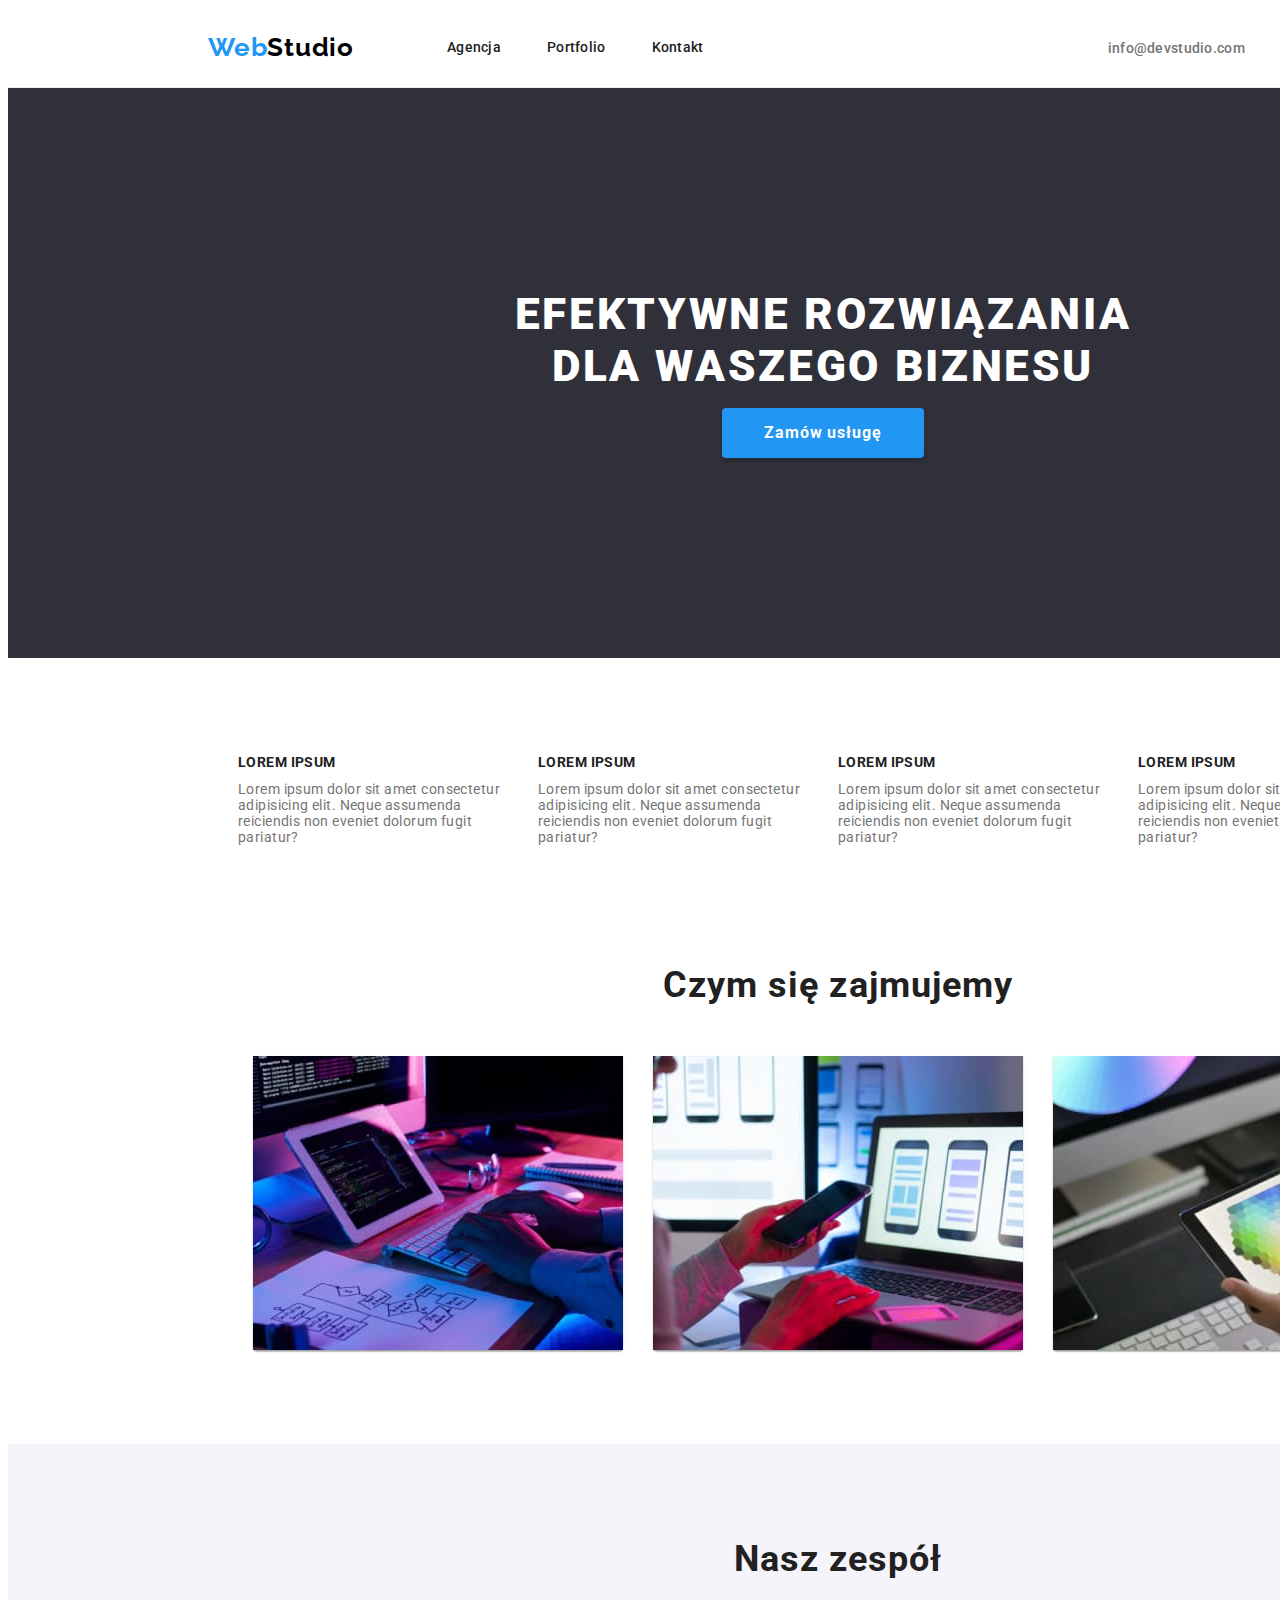
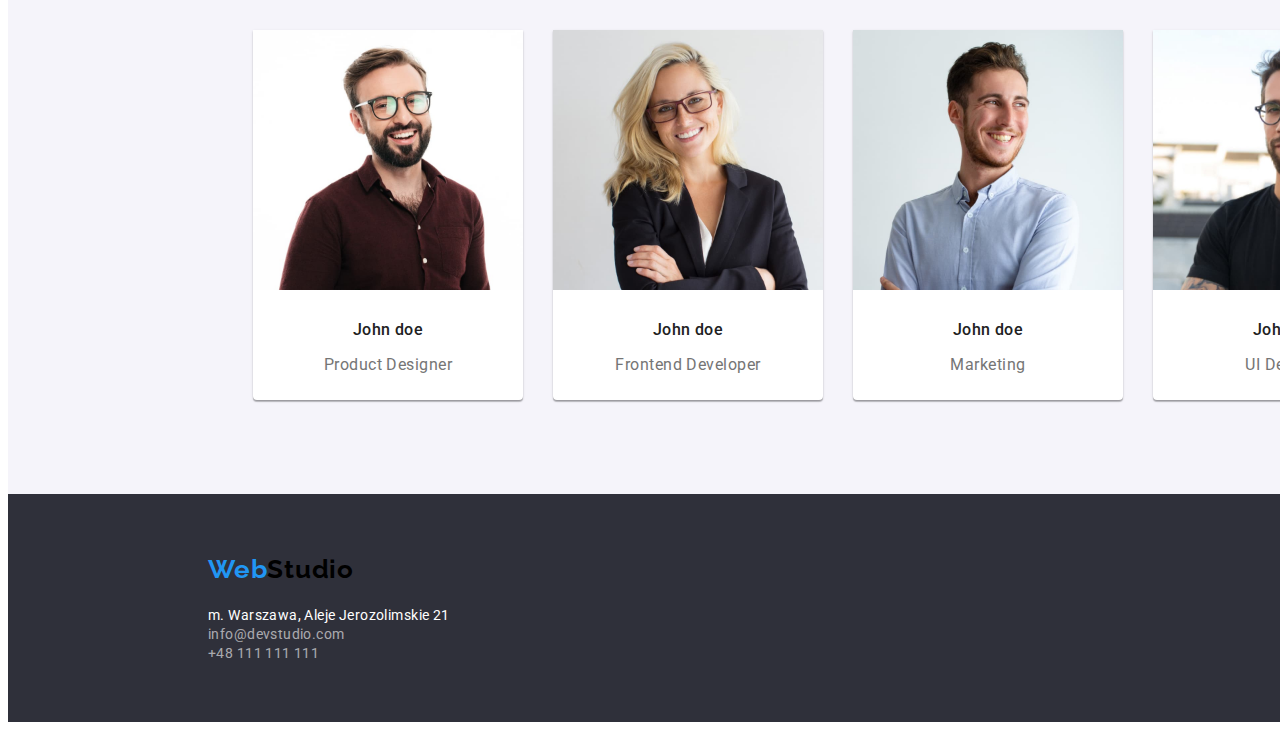
<file: index.html>
<!DOCTYPE html>
<html lang="en">

<head>
    
    <meta charset="UTF-8">
    <meta http-equiv="X-UA-Compatible" content="IE=edge">
    <meta name="viewport" content="width=device-width, initial-scale=1.0">
    <link rel="stylesheet" href="https://cdnjs.cloudflare.com/ajax/libs/modern-normalize/1.0.0/modern-normalize.min.css"
    integrity="sha512-ISS7cAi1PEhQ8jnbJpJZMd29NlhNj4AWYyLOSp2CE/CsHxTCu+r+t0D2yoJudVrd0/8fTVPUVDzY5Tvli75u/g=="
    crossorigin="anonymous">
    <link rel="stylesheet" href="css/styles.css">
    <link rel="preconnect" href="https://fonts.gstatic.com">
    <link href="https://fonts.googleapis.com/css2?family=Roboto:wght@400;500;700;900&display=swap" rel="stylesheet">
    <link rel="preconnect" href="https://fonts.gstatic.com">
    <link href="https://fonts.googleapis.com/css2?family=Raleway:wght@700&display=swap" rel="stylesheet">
    


    <!--  ===TEST FONTS (:root)=== <link rel="preconnect" href="https://fonts.gstatic.com">
    <link href="https://fonts.googleapis.com/css2?family=Dancing+Script:wght@700&display=swap" rel="stylesheet"> -->


    <title>WebStudio/Agencja/Main</title>
</head>

<body>

<!-- HERO -->
    <header class="header">
    <div class="container">
        <div class="navigation-logo">
        <a class="logo" href="index.html"><span class="web-item">Web</span><span class="studio-item">Studio</span></a>
</div>

        <nav class="first-navigation">
            <ul class="navigation">
                <li class="navigation-list"><a class="sub-navigation" href="index.html">Agencja</a></li>
                <li class="navigation-list"><a class="sub-navigation" href="portfolio.html">Portfolio</a></li>
                <li class="navigation-list"><a class="sub-navigation" href="#">Kontakt</a></li>
            </ul>
        
        </nav>
        <div class="contacts">

            <a class="contacts-item" href="mailto:info@devstudio.com">info@devstudio.com</a>
            <a class="contacts-item" href="tel:+48111111111">+48 111 111 111</a>
        </div>
        
    </div>

    </header>

    <main>

        <!-- NAGŁÓWEK -->
        <section class="big-title section">
            <div class="container">
                <h1 class="main-title">EFEKTYWNE ROZWIĄZANIA DLA WASZEGO BIZNESU</h1>
            
        <div class="btn-modal">            
            <button class="btn" type="button">Zamów usługę</button>
            </div>
            </div>
        </section>

        <!-- 4x OPIS -->
        <section class="description-four-times section">
            <div class="container">
            <div class="description">
                <ul class="description-list">
                    <li class="title-list"><b class="title-text">LOREM IPSUM</b>
                        <p class="text">Lorem ipsum dolor sit amet consectetur adipisicing elit. Neque assumenda reiciendis non eveniet dolorum fugit pariatur?</p>
                    </li>
                    <li class="title-list"><b class="title-text">LOREM IPSUM</b>
                        <p class="text">Lorem ipsum dolor sit amet consectetur adipisicing elit. Neque assumenda reiciendis non eveniet dolorum fugit pariatur?</p>
                    </li>
                    <li class="title-list"><b class="title-text">LOREM IPSUM</b>
                        <p class="text">Lorem ipsum dolor sit amet consectetur adipisicing elit. Neque assumenda reiciendis non eveniet dolorum fugit
                            pariatur?</p>
                    </li>
                    <li class="title-list"><b class="title-text">LOREM IPSUM</b>
                        <p class="text">Lorem ipsum dolor sit amet consectetur adipisicing elit. Neque assumenda reiciendis non eveniet dolorum fugit
                            pariatur?</p>
                    </li>
                </ul>
            </div>
            </div>
        </section>

        <!-- CZYM SIĘ ZAJMUJEMY -->
        <section class="what-we-do section">
            <div class="container">
            <div class="what-we-do-second">
            <h2 class="second-title">Czym się zajmujemy</h2>
                
                <ul class="item-list">
                    <li class="image-list list"><img src="images/do/planning.jpg" alt="pisze kod na klawiaturze" width="370" height="294"></li>
                    <li class="image-list list"><img src="images/do/mobility.jpg" alt="tworzenie aplikacji mobilnych" width="370" height="294"></li>
                    <li class="image-list list"><img src="images/do/details.jpg" alt="tworzenie kolorowych projektów" width="370" height="294"></li>
                </ul>
            </div>
            </div>
        </section>

        <!-- ZESPÓŁ -->
        <section class="team section">
            <div class="container">
                <div class="employee">
            <h2 class="second-title">Nasz zespół</h2>
            
                <ul class="item-list">
                    <li class="image-list list">
                        <img class="image" src="images/team/employee1.jpg" alt="John Doe" width="270" height="260">
                            <h3 class="third-title">John doe</h3>
                            <p class="worker">Product Designer</p>
                    </li>
                    <li class="image-list list">
                        <img class="image" src="images/team/employee2.jpg" alt="John Doe" width="270" height="260">
                            <h3 class="third-title">John doe</h3>
                            <p class="worker">Frontend Developer</p>
                    </li>
                    <li class="image-list list">
                        <img class="image" src="images/team/employee3.jpg" alt="John Doe" width="270" height="260">
                            <h3 class="third-title">John doe</h3>
                            <p class="worker">Marketing</p>
                    </li>
                    <li class="image-list list">
                        <img class="image" src="images/team/employee4.jpg" alt="John Doe" width="270" height="260">
                            <h3 class="third-title">John doe</h3>
                            <p class="worker">UI Designer</p>
                    </li>
                </ul>
            </div>
            </div>
        </section>

    </main>

    <footer class="background-color-footer">
        <div class="container">
        <div class="footer-logo">
        <a class="logo" href="index.html"><span class="web-item">Web</span><span class="studio-item">Studio</span></a>
</div>
    
        
        <address class="bottom-adress">
           
            <ul class="adress">
                <li class="footer-list"><a class="adress-item map" href="https://goo.gl/maps/Lxkzra3BhB6dTE5c8" target="_blank">m. Warszawa, Aleje Jerozolimskie 21</a></li>
                <li class="footer-list"><a class="adress-item" href="mailto:info@devstudio.com">info@devstudio.com</a></li>
                <li class="footer-list"><a class="adress-item" href="tel:+48111111111">+48 111 111 111</a></li>
            </ul>
        </address>
</div>
</footer>
   
</body>

</html>
</file>
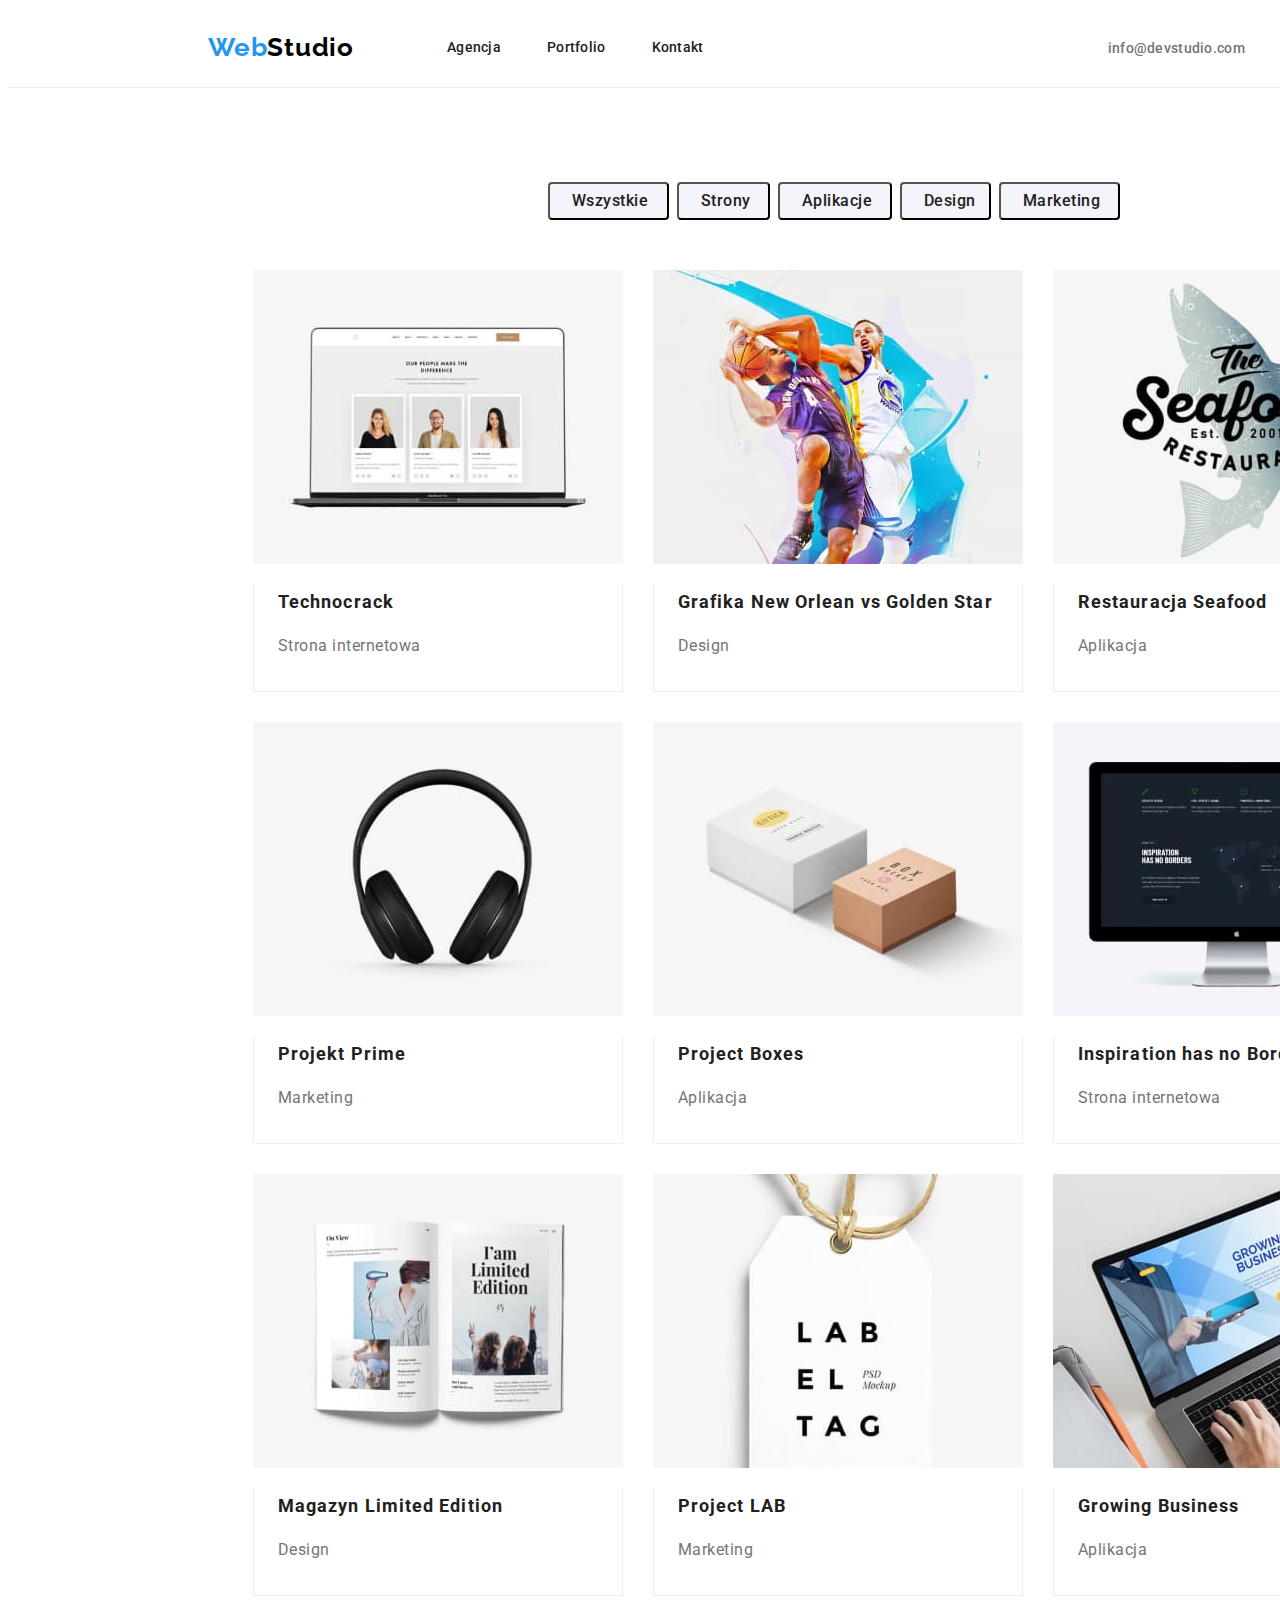
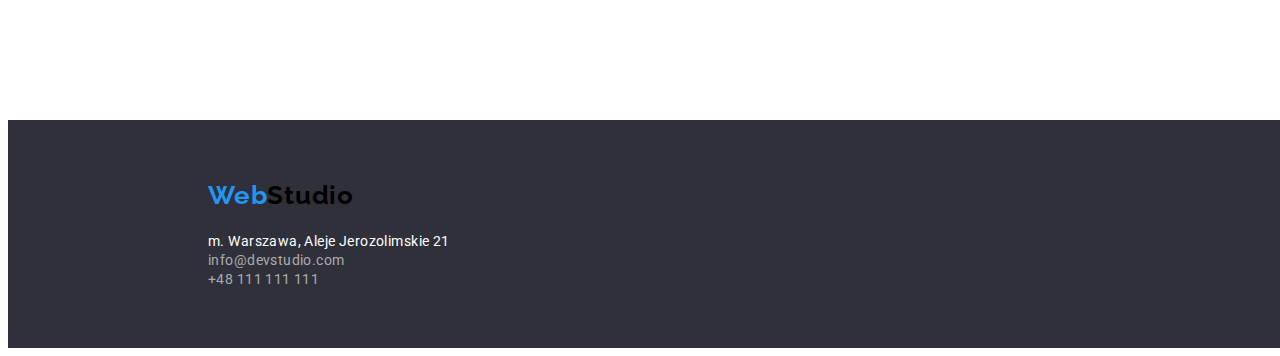
<file: portfolio.html>
<!DOCTYPE html>
<html lang="en">

<head>
    <meta charset="UTF-8">
    <meta http-equiv="X-UA-Compatible" content="IE=edge">
    <meta name="viewport" content="width=device-width, initial-scale=1.0">
    <link rel="stylesheet" href="https://cdnjs.cloudflare.com/ajax/libs/modern-normalize/1.0.0/modern-normalize.min.css"
        integrity="sha512-ISS7cAi1PEhQ8jnbJpJZMd29NlhNj4AWYyLOSp2CE/CsHxTCu+r+t0D2yoJudVrd0/8fTVPUVDzY5Tvli75u/g=="
        crossorigin="anonymous">
    <link rel="stylesheet" href="css/styles.css">
    <link rel="preconnect" href="https://fonts.gstatic.com">
    <link href="https://fonts.googleapis.com/css2?family=Roboto:wght@400;500;700;900&display=swap" rel="stylesheet">
    <link rel="preconnect" href="https://fonts.gstatic.com">
    <link href="https://fonts.googleapis.com/css2?family=Raleway:wght@700&display=swap" rel="stylesheet">
    <title>Portfolio</title>
</head>

<body>

    <header class="header">
        <div class="container">
            <div class="navigation-logo">
                <a class="logo" href="index.html"><span class="web-item">Web</span><span
                        class="studio-item">Studio</span></a>
            </div>
    
            <nav class="first-navigation">
                <ul class="navigation">
                    <li class="navigation-list"><a class="sub-navigation" href="index.html">Agencja</a></li>
                    <li class="navigation-list"><a class="sub-navigation" href="portfolio.html">Portfolio</a></li>
                    <li class="navigation-list"><a class="sub-navigation" href="#">Kontakt</a></li>
                </ul>
            </nav>
            </nav>
            <div class="contacts">
    
                <a class="contacts-item" href="mailto:info@devstudio.com">info@devstudio.com</a>
                <a class="contacts-item" href="tel:+48111111111">+48 111 111 111</a>
            </div>
    
    
   
    </header>

<!-- BUTTON GROUP -->
<section class="buttons-section section">
<div class="container">
    <ul class="btn-group">
        <li class="list-group"><a href="#"><button class="btn-item btn-first group" type="button">Wszystkie</button></a></li>
        <li class="list-group"><a href="#"><button class="btn-item btn-second" type="button">Strony</button></a></li>
        <li class="list-group"><a href="#"><button class="btn-item btn-third" type="button">Aplikacje</button></a></li>
        <li class="list-group"><a href="#"><button class="btn-item btn-fourth" type="button">Design</button></a></li>
        <li class="list-group"><a href="#"><button class="btn-item btn-fifth" type="button">Marketing</button></a></li>
    </ul>
</div>
</section>
<!-- PROJECTS/IMAGES -->
<section class="nine-images section">
    <div class="container"> 
        <ul class="portfolio-list">
            <li class="photo-list">
                <img class="image-projects" src="images/projects/comp.jpg" alt="laptop pokazuje trzy zdjęcia" width="370" height="294">
                <div class="border-text">
                <h3 class="projects-title">Technocrack</h3>
                <p class="projects-description">Strona internetowa</p>
                </div>
            </li>

            <li class="photo-list">
                <img class="image-projects" src="images/projects/basketball.jpg" alt="dwóch zawodników gra w koszykówkę" width="370" height="294">
                <div class="border-text">
                <h3 class="projects-title">Grafika New Orlean vs Golden Star</h3>
                <p class="projects-description">Design</p>
                </div>
            </li>

            <li class="photo-list">
                <img class="image-projects" src="images/projects/seafood.jpg" alt="logo ryby, restauracji z owocami morza " width="370" height="294">
                <div class="border-text">
                <h3 class="projects-title">Restauracja Seafood</h3>
                <p class="projects-description">Aplikacja</p>
                </div>
            </li>

            <li class="photo-list">
                <img class="image-projects" src="images/projects/headphones.jpg" alt="słuchawki" width="370" height="294">
                <div class="border-text">
                <h3 class="projects-title">Projekt Prime</h3>
                <p class="projects-description">Marketing</p>
                </div>
            </li>

            <li class="photo-list">
                <img class="image-projects" src="images/projects/boxes.jpg" alt="dwa pudełka" width="370" height="294">
                <div class="border-text">
                <h3 class="projects-title">Project Boxes</h3>
                <p class="projects-description">Aplikacja</p>
                </div>
            </li>

            <li class="photo-list">
                <img class="image-projects" src="images/projects/imac.jpg" alt="imac" width="370" height="294">
                <div class="border-text">
                <h3 class="projects-title">Inspiration has no Borders</h3>
                <p class="projects-description">Strona internetowa</p>
                </div>
            </li>

            <li class="photo-list">
                <img class="image-projects" src="images/projects/newspaper.jpg" alt="otwarte czasopismo" width="370" height="294">
                <div class="border-text">
                <h3 class="projects-title">Magazyn Limited Edition</h3>
                <p class="projects-description">Design</p>
                </div>
            </li>

            <li class="photo-list">
                <img class="image-projects" src="images/projects/label.jpg" alt="etykieta" width="370" height="294">
                <div class="border-text">
                <h3 class="projects-title">Project LAB</h3>
                <p class="projects-description">Marketing</p>
                </div>
            </li>

            <li class="photo-list">
                <img class="image-projects" src="images/projects/laptop.jpg" alt="rosnąca działalnoś gospodarcza" width="370" height="294">
                <div class="border-text">
                <h3 class="projects-title">Growing Business</h3>
                <p class="projects-description">Aplikacja</p>
                </div>
            </li>
        </ul>
    
    </div>
</section>

<footer class="background-color-footer">
    <div class="container">
        <div class="footer-logo">
            <a class="logo" href="index.html"><span class="web-item">Web</span><span
                    class="studio-item">Studio</span></a>
        </div>


        <address class="bottom-adress">

            <ul class="adress">
                <li class="footer-list"><a class="adress-item map" href="https://goo.gl/maps/Lxkzra3BhB6dTE5c8"
                        target="_blank">m. Warszawa, Aleje Jerozolimskie 21</a></li>
                <li class="footer-list"><a class="adress-item" href="mailto:info@devstudio.com">info@devstudio.com</a>
                </li>
                <li class="footer-list"><a class="adress-item" href="tel:+48111111111">+48 111 111 111</a></li>
            </ul>
        </address>
    </div>
</footer>

</body>

</html>
</file>
<file: css/styles.css>
:root {
  --main-font: 'Roboto', sans-serif;
  --secondary-font: 'Raleway', sans-serif;
  --main-color: #2196f3;
  /* ---dodatek--- */
  --secondar-color: #cd329a;
}

body {
  font-family: var(--main-font);
  background-color: #ffffff;
  width: 1600px;
}
h1,
h2,
h3,
h4,
h5,
h6 {
  margin: 0;
}
ul,
ol {
  margin: 0;
  padding: 0;
}
p {
  padding: 0;
}
img {
  display: block;
}

.section {
  padding: 94px 215px;
}
.container {
  /* display:flex; */
  width: 1200px;
  padding: 0 15px;
  align-items: center;
  margin: 0 auto;
}

/* === LOGO/HERO === */
.header {
  border-bottom: 1px solid #ececec;
}
.header .container {
  display: flex;
  align-items: center;
  padding-top: 24px;
  padding-bottom: 24px;
}
.navigation-logo {
  display: flex;
  align-items: center;
}
.logo {
  /* 
    position: absolute;  <-- co to robi? 
    width: 145px;
    height: 31px;
    left: 215px;
    top: 24px;  */

  font-family: var(--secondary-font);
  font-style: normal;
  font-weight: bold;
  font-size: 26px;
  line-height: 1.192;
  letter-spacing: 0.03em;
  text-decoration: none;
  margin-right: 93px;
}
.web-item {
  color: var(--main-color);
}
.studio-item {
  color: #000000;
}
/* === END LOGO === */

/* === NAVIGATION === */

.sub-navigation {
  text-decoration: none;
  font-family: var(--main-font);
  font-style: normal;
  font-weight: 500;
  font-size: 14px;
  line-height: 1 142;
  letter-spacing: 0.02em;
  color: #212121;
  display: flex;
}
.sub-navigation:hover,
.sub-navigation:focus {
  color: var(--main-color);
}
.sub-navigation:active {
  color: var(--secondar-color);
}
.navigation-list:not(:last-child) {
  margin-right: 46px;
}
.navigation {
  cursor: pointer;
  list-style-type: none;
  display: flex;
}

/* === END NAVIGATION === */

/* === CONTACTS ===  (zrobić konkretniejsze klasy - lepsza przejrzystość/modyfikalność kodu) */

.header .contacts {
  margin-left: auto;
}
.contacts {
  list-style-type: none;
}
.contacts-item:not(:last-child) {
  margin-right: 50px;
}
.contacts-item {
  color: #757575;
  cursor: pointer;
  text-decoration: none;
  font-family: var(--main-font);
  font-style: normal;
  font-weight: 500;
  font-size: 14px;
  line-height: 1 142;
  letter-spacing: 0.02em;
}
.contacts-item:hover,
.contacts-item:focus {
  color: var(--main-color);
}
.contacts-item:active {
  color: var(--secondar-color);
}

/* === END CONTACTS === */

/* === ADRESS === */
.adress {
  list-style-type: none;
}
.adress-item {
  font-family: var(--main-font);
  font-style: normal;
  font-weight: normal;
  font-size: 14px;
  line-height: 1 714;
  letter-spacing: 0.03em;
  color: rgba(255, 255, 255, 0.6);
  text-decoration: none;
}
.adress-item:hover,
.adress-item:focus {
  color: var(--main-color);
}
.adress-item:active {
  color: var(--secondar-color);
}
/* nadpisuje klasę "adress-item */
.map {
  font-family: var(--main-font);
  font-style: normal;
  font-weight: normal;
  font-size: 14px;
  line-height: 1 714;
  letter-spacing: 0.03em;
  color: #ffffff;
}
/*--- DODATEK dla widoczności--- */
.background-color-footer {
  background-color: #2f303a;
}
/* === END ADRESS === */

/* === NAGŁÓWEK === */
.main-title {
  font-family: var(--main-font);
  font-style: normal;
  font-weight: 900;
  font-size: 44px;
  line-height: 1 363;
  text-align: center;
  letter-spacing: 0.06em;
  text-transform: uppercase;
  color: #ffffff;
  margin: auto;
  display: flex;
  /* justify-content: center; */
  width: 696px;
  height: 120px;
}
.big-title {
  /*--- DODATEK dla widoczności--- */
  background-color: #2f303a;
  display: flex;
  padding: 200px 452px;
}
.btn-modal {
  /* padding: 0 700px 200px 700px; */
  display: flex;
  justify-content: center;
}

.list:not(:last-child) {
  margin-right: 30px;
}

.btn {
  background: var(--main-color);
  box-shadow: 0px 4px 4px rgba(0, 0, 0, 0.15);
  border-radius: 4px;
  font-family: 'Roboto';
  font-style: normal;
  font-weight: bold;
  font-size: 16px;
  line-height: 1 875;
  text-align: center;
  letter-spacing: 0.06em;
  color: #ffffff;
  cursor: pointer;
  display: flex;
  align-items: center;
  padding: 10px 42px;
  min-width: 200px;
  height: 50px;
  border: 0;
  justify-content: center;
}
.btn::first-letter {
  text-transform: uppercase;
}
.btn:hover,
.btn:focus {
  background: var(--main-color);
}
.btn:active {
  background-color: var(--secondar-color);
}
/* === END NAGŁÓWEK === */

/* === 4X OPIS === */
.description-four-times.section {
  padding-bottom: 0px;
}
.description .container {
  display: flex;
}
.description-list {
  list-style-type: none;
  display: flex;
}
.description-list .title-list:not(:last-child) {
  margin-right: 30px;
}
.title-text {
  font-family: var(--main-font);
  font-style: normal;
  font-weight: bold;
  font-size: 14px;
  line-height: 1 142;
  letter-spacing: 0.03em;
  text-transform: uppercase;
  color: #212121;
}
.text {
  font-family: var(--main-font);
  font-style: normal;
  font-weight: normal;
  font-size: 14px;
  line-height: 1 714;
  letter-spacing: 0.03em;
  color: #757575;
  margin-top: 10px;
  width: 270px;
  height: 75px;
}
/* === END 4X OPIS === */

/* === SECOND TITLE(S) === */
.second-title {
  font-family: var(--main-font);
  font-style: normal;
  font-weight: bold;
  font-size: 36px;
  line-height: 1 166;
  text-align: center;
  letter-spacing: 0.03em;
  color: #212121;
  margin-bottom: 50px;

  justify-content: center;
  /* padding-right: 624px;
  padding-left: 624px; */
}
/* === END SECOND TITLE(S) === */

/* ===--- CZYM SIĘ ZAJMUJEMY (zdjęcia) /// ZESPÓŁ /// PROJECT/IMAGES---=== */
/*  ---=== LISTY (różne) ===--- */
.what-we-do-second .container {
  display: flex;
}
.item-list {
  list-style-type: none;
  display: flex;
  flex-wrap: wrap;
  /* === align-items: center CZY justify-content: center === */
  justify-content: center;
}
.photo-list:nth-of-type(3n + 1) {
  margin-right: 30px;
}
.photo-list:nth-of-type(3n + 2) {
  margin-right: 30px;
}
.photo-list {
  margin-bottom: 30px;
}
.nine-images.section {
  padding-top: 0px;
}
.portfolio-list {
  list-style-type: none;
  display: flex;
  flex-wrap: wrap;
  justify-content: center;
  padding-top: 0px;
  padding-bottom: 0px;
}
/* ===--- END CZYM SIĘ ZAJMUJEMY (zdjęcia) /// ZESPÓŁ /// PROJECT/IMAGES ---=== */

/* === ZESPÓŁ ===*/
.employee .container {
  display: flex;
}
.projects-title {
  padding-left: 24px;
}
.projects-description {
  padding-left: 24px;
}
.image {
  display: flex;
  align-items: center;
  margin-bottom: 30px;
}
.image-projects {
  margin-bottom: 20px;
}
.image-list {
  background-color: #fff;
  box-shadow: 0px 1px 3px rgba(0, 0, 0, 0.12), 0px 1px 1px rgba(0, 0, 0, 0.14),
    0px 2px 1px rgba(0, 0, 0, 0.2);
  border-radius: 0px 0px 4px 4px;
}
.third-title {
  font-family: var(--main-font);
  font-style: normal;
  font-weight: 500;
  font-size: 16px;
  line-height: 1 187;
  text-align: center;
  letter-spacing: 0.03em;
  color: #212121;
  margin-bottom: 10px;
}
.worker {
  font-family: var(--main-font);
  font-style: normal;
  font-weight: normal;
  font-size: 16px;
  line-height: 1 187;
  text-align: center;
  letter-spacing: 0.03em;
  color: #757575;
  padding-bottom: 10px;
}
.team {
  background-color: #f5f4fa;
  padding: 94px 215px;
}
/* === END ZESPÓŁ ===*/

/* ---===== BUTTON GROUP =====--- */

/* === BUTTONS - ALL OTHER === */
.btn-first {
  width: 121px;
  height: 38px;
}
.btn-second {
  width: 93px;
  height: 38px;
}
.btn-third {
  width: 114px;
  height: 38px;
}
.btn-fourth {
  width: 91px;
  height: 38px;
}
.btn-fifth {
  width: 121px;
  height: 38px;
}
/* === END BUTTONS - ALL OTHER === */
/* --- nadpisauje padding klasy "section"! --- */
.buttons-section.section {
  padding-bottom: 50px;
}
.btn-group {
  list-style-type: none;
  justify-content: center;
  display: flex;
  padding-right: 518px;
  padding-left: 510px;
}
.list-group:not(:last-child) {
  margin-right: 8px;
}
.btn-item {
  background: #f5f4fa;
  border-radius: 4px;
  cursor: pointer;
  font-family: var(--main-font);
  font-style: normal;
  font-weight: 500;
  font-size: 16px;
  line-height: 1 625;
  text-align: center;
  letter-spacing: 0.03em;
  color: #212121;
  padding: 6px 22px;
}
.btn-item:hover,
.btn-item:focus {
  background-color: var(--main-color);
  color: #fff;
  box-shadow: 0px 3px 1px rgba(0, 0, 0, 0.1), 0px 1px 2px rgba(0, 0, 0, 0.08),
    0px 2px 2px rgba(0, 0, 0, 0.12);
  border-radius: 4px;
}
.btn-item:active {
  background-color: var(--secondar-color);
}
/* === END BUTTON GROUP === */

/* PROJECTS/IMAGES */
.nine-images.section {
}
.border-text {
  background: #ffffff;
  border-right: 1px solid #eeeeee;
  border-bottom: 1px solid #eeeeee;
  border-left: 1px solid #eeeeee;
  box-sizing: border-box;
}

.image-projects {
  width: 370px;
  height: 294px;
}
.projects-title {
  font-family: var(--main-font);
  font-style: normal;
  font-weight: bold;
  font-size: 18px;
  line-height: 2;
  letter-spacing: 0.06em;
  color: #212121;
  margin-bottom: 4px;
}
.projects-description {
  font-family: var(--main-font);
  font-style: normal;
  font-weight: normal;
  font-size: 16px;
  line-height: 1 875;
  letter-spacing: 0.03em;
  color: #757575;
  padding-bottom: 20px;
}
/* END PROJECTS/IMAGES */

/* ===== FOOTER ===== */
.footer-logo {
  padding-top: 60px;
  margin-bottom: 20px;
}
.background-color-footer {
  padding-bottom: 60px;
  padding-left: 15px;
  padding-right: 15px;
}
/* ============================ */
</file>
